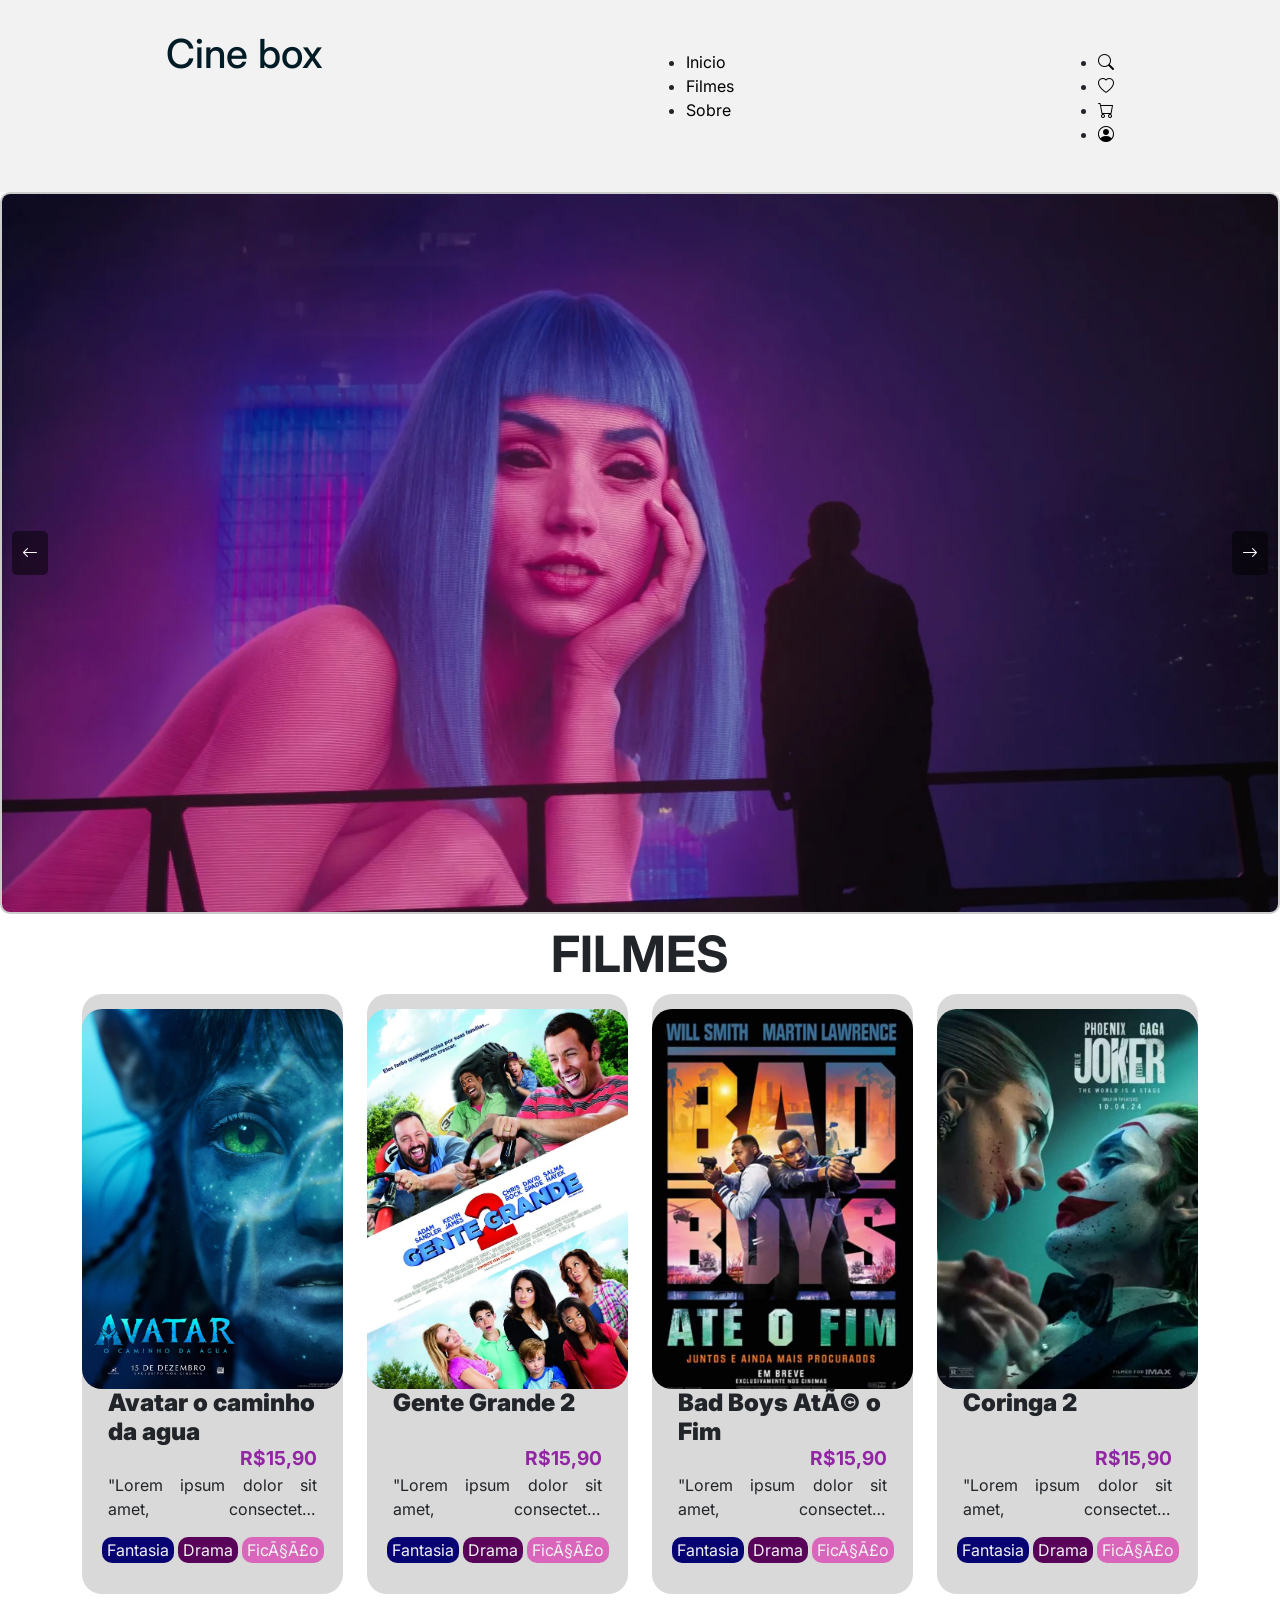
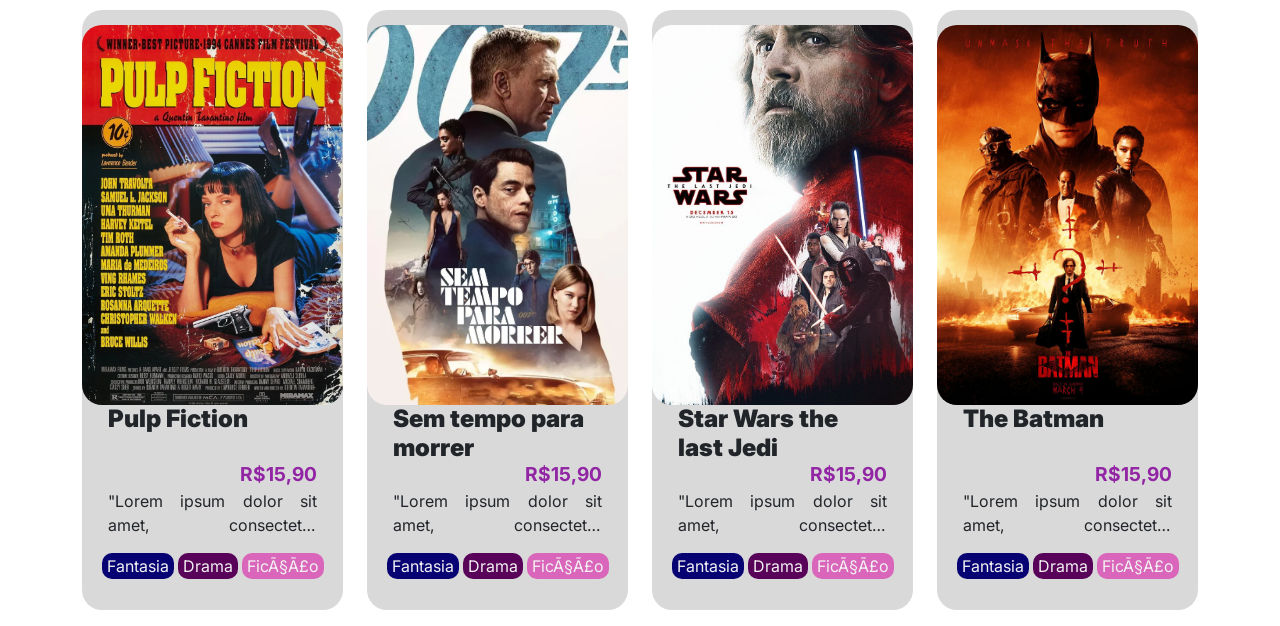
<file: index.html>
<!DOCTYPE html>
<html lang="pt-br">

<head>
    <meta charset="pt-br">
    <meta name="viewport" content="width=device-width, initial-scale=1.0">
    <title>Cinebox</title>

    <link href="https://cdn.jsdelivr.net/npm/bootstrap@5.3.3/dist/css/bootstrap.min.css" rel="stylesheet"
        integrity="sha384-QWTKZyjpPEjISv5WaRU9OFeRpok6YctnYmDr5pNlyT2bRjXh0JMhjY6hW+ALEwIH" crossorigin="anonymous">

    <link rel="stylesheet" href="./assets/css/style.css">
    <link rel="stylesheet" href="./assets/css/carrossel.css">
    <link rel="stylesheet" href="./assets/css/filmes.css">
    <link rel="stylesheet" href="./assets/js/offcanvas.js">
</head>

<body>
    <header>
        <nav>
            <a href="#" class="logo">
                <h1>Cine box</h1>
            </a>
            <ul class="menu">
                <li><a href="#">Inicio</a></li>
                <li><a href="#">Filmes</a></li>
                <li><a href="#">Sobre</a></li>
            </ul>

            <ul class="menu-icones">
                <li><a href="#"><i class="bi bi-search"></i></a></li>
                <li><a href="#"><i class="bi bi-heart"></i></a></li>
                <li><a href="#"><i class="bi bi-cart"></i></a></li>
                <li><a href="#"><i class="bi bi-person-circle"></i></a></li>
            </ul>
            <!-- começando com o hamburguer -->
            <button class="menu-oculto" onclick="javascript:abrirNav()">
                <i class="bi bi-list"></i>
            </button>
            <div id="offcanvas" class="menu-oculto">
                <button class="fechar" onclick="javascript:fecharNav()">
                    <i class="bi bi-x"></i>
                </button>
                <a href="index.html">Inicio</a>
                <a href="#">Filmes</a>
                <a href="#">Sobre</a>
            </div>
        </nav>
    </header>
    <section id="banner">
        <!-- id é um identificador unico, ao contrario dda classe que existe varias -->
        <main class="carrossel-container">
            <div class="carrossel">
                <img src="./assets/img/banner/banner_00.jpg" alt="Banner_00">
                <img src="./assets/img/banner/banner_01.jpg" alt="Banner_01">
                <img src="./assets/img/banner/banner_02.jpg" alt="Banner_02">
                <img src="./assets/img/banner/banner_03.jpg" alt="Banner_03">
                <img src="./assets/img/banner/banner_04.jpg" alt="Banner_04">
                <img src="./assets/img/banner/banner_05.jpg" alt="Banner_05">
                <img src="./assets/img/banner/banner_06.jpg" alt="Banner_06">
            </div>
            <!-- precisa colocar todas as imagens dentro de um identificador -->
            <button class="anterior" onclick="javascript:anteriorSlide()"><i class="bi bi-arrow-left"></i></button>
            <button class="proximo" onclick="javascript:proximoSlide()"><i class="bi bi-arrow-right"></i></button>
        </main>
    </section>
    <section id="filmes_recomendados">
        <h2 class="titulo"> Filmes </h2>
        <main class="container">
            <div class="row">
                <div class="col col-3">
                    <figure>
                        <!-- se começa primeiro a tag  figure para prossegir com o figcapture  -->
                        <img src="./assets/img/poster/avatar-o-caminho-da-agua.png"
                            alt="Poster do filme Avatar o caminho da agua" class="foto-produto">

                        <figcaption>
                            <!-- conteudo do card colocar o que esta logo abaixo da foto; -->
                            <h4>Avatar o caminho da agua</h4>
                            <!-- o span é o elemento de linha, adequado para aplicar estilos aocontrario da div que é um elemento em bloco  -->
                            <span class="preco">R$15,90</span>
                            <p class="descricao">"Lorem ipsum dolor sit amet, consectetur adipiscing elit, sed do
                                eiusmod tempor incididunt ut labore et dolore magna aliqua. Ut enim ad minim veniam,
                                quis nostrud exercitation ullamco laboris nisi ut aliquip ex ea commodo consequat. Duis
                                aute irure dolor in reprehenderit in voluptate velit esse cillum dolore eu fugiat nulla
                                pariatur. Excepteur sint occaecat cupidatat non proident, sunt in culpa qui officia
                                deserunt mollit anim id est laborum."</p>
                        </figcaption>
                        <span class="genero">
                            <label style="background-color: #070373;">Fantasia</label>
                            <label style="background-color: #580259;">Drama</label>
                            <label style="background-color: #D966BA;">Ficção</label>
                        </span>

                    </figure>
                </div>
                <div class="col col-3">
                    <figure>
                        <img src="./assets/img/poster/gente-grande-2.png" alt="Poster do filme Gente grande 2"
                            class="foto-produto">
                        <figcaption>
                            <h4>Gente Grande 2</h4>
                            <span class="preco">R$15,90</span>
                            <p class="descricao">"Lorem ipsum dolor sit amet, consectetur adipiscing elit, sed do
                                eiusmod tempor incididunt ut labore et dolore magna aliqua. Ut enim ad minim veniam,
                                quis nostrud exercitation ullamco laboris nisi ut aliquip ex ea commodo consequat. Duis
                                aute irure dolor in reprehenderit in voluptate velit esse cillum dolore eu fugiat nulla
                                pariatur. Excepteur sint occaecat cupidatat non proident, sunt in culpa qui officia
                                deserunt mollit anim id est laborum."</p>
                        </figcaption>
                        <span class="genero">
                            <label style="background-color: #070373;">Fantasia</label>
                            <label style="background-color: #580259;">Drama</label>
                            <label style="background-color: #D966BA;">Ficção</label>
                        </span>

                    </figure>
                </div>
                <div class="col col-3">
                    <figure>
                        <img src="./assets/img/poster/bad-boys-ate-o-fim.png"
                            alt="Poster do filme bad bad-boys-ate-o-fim" class="foto-produto">
                        <figcaption>
                            <h4>Bad Boys Até o Fim</h4>
                            <span class="preco">R$15,90</span>
                            <p class="descricao">"Lorem ipsum dolor sit amet, consectetur adipiscing elit, sed do
                                eiusmod tempor incididunt ut labore et dolore magna aliqua. Ut enim ad minim veniam,
                                quis nostrud exercitation ullamco laboris nisi ut aliquip ex ea commodo consequat. Duis
                                aute irure dolor in reprehenderit in voluptate velit esse cillum dolore eu fugiat nulla
                                pariatur. Excepteur sint occaecat cupidatat non proident, sunt in culpa qui officia
                                deserunt mollit anim id est laborum."</p>
                        </figcaption>
                        <span class="genero">
                            <label style="background-color: #070373;">Fantasia</label>
                            <label style="background-color: #580259;">Drama</label>
                            <label style="background-color: #D966BA;">Ficção</label>
                        </span>

                    </figure>
                </div>
                <div class="col col-3">
                    <figure>
                        <img src="./assets/img/poster/coringa-2.png" alt="Poster do filme coringa-2"
                            class="foto-produto">
                        <figcaption>
                            <h4>Coringa 2</h4>
                            <span class="preco">R$15,90</span>
                            <p class="descricao">"Lorem ipsum dolor sit amet, consectetur adipiscing elit, sed do
                                eiusmod tempor incididunt ut labore et dolore magna aliqua. Ut enim ad minim veniam,
                                quis nostrud exercitation ullamco laboris nisi ut aliquip ex ea commodo consequat. Duis
                                aute irure dolor in reprehenderit in voluptate velit esse cillum dolore eu fugiat nulla
                                pariatur. Excepteur sint occaecat cupidatat non proident, sunt in culpa qui officia
                                deserunt mollit anim id est laborum."</p>
                        </figcaption>
                        <span class="genero">
                            <label style="background-color: #070373;">Fantasia</label>
                            <label style="background-color: #580259;">Drama</label>
                            <label style="background-color: #D966BA;">Ficção</label>
                        </span>

                    </figure>
                </div>
                <div class="col col-3">
                    <figure>
                        <img src="./assets/img/poster/pulp-fiction.png" alt="Poster do filme pulp-fiction"
                            class="foto-produto">

                        <figcaption>
                            <h4>Pulp Fiction</h4>
                            <span class="preco">R$15,90</span>
                            <p class="descricao">"Lorem ipsum dolor sit amet, consectetur adipiscing elit, sed do
                                eiusmod tempor incididunt ut labore et dolore magna aliqua. Ut enim ad minim veniam,
                                quis nostrud exercitation ullamco laboris nisi ut aliquip ex ea commodo consequat. Duis
                                aute irure dolor in reprehenderit in voluptate velit esse cillum dolore eu fugiat nulla
                                pariatur. Excepteur sint occaecat cupidatat non proident, sunt in culpa qui officia
                                deserunt mollit anim id est laborum."</p>
                        </figcaption>
                        <span class="genero">
                            <label style="background-color: #070373;">Fantasia</label>
                            <label style="background-color: #580259;">Drama</label>
                            <label style="background-color: #D966BA;">Ficção</label>
                        </span>

                    </figure>
                </div>
                <div class="col col-3">
                    <figure>
                        <img src="./assets/img/poster/sem-tempo-para-morrer.png"
                            alt="Poster do filme sem sem-tempo-para-morrer" class="foto-produto">
                        <figcaption>
                            <h4>Sem tempo para morrer</h4>
                            <span class="preco">R$15,90</span>
                            <p class="descricao">"Lorem ipsum dolor sit amet, consectetur adipiscing elit, sed do
                                eiusmod tempor incididunt ut labore et dolore magna aliqua. Ut enim ad minim veniam,
                                quis nostrud exercitation ullamco laboris nisi ut aliquip ex ea commodo consequat. Duis
                                aute irure dolor in reprehenderit in voluptate velit esse cillum dolore eu fugiat nulla
                                pariatur. Excepteur sint occaecat cupidatat non proident, sunt in culpa qui officia
                                deserunt mollit anim id est laborum."</p>
                        </figcaption>
                        <span class="genero">
                            <label style="background-color: #070373;">Fantasia</label>
                            <label style="background-color: #580259;">Drama</label>
                            <label style="background-color: #D966BA;">Ficção</label>
                        </span>

                    </figure>
                </div>
                <div class="col col-3">
                    <figure>
                        <img src="./assets/img/poster/star-wars-the-last-jedi.png"
                            alt="Poster do filme Star star-wars-the-last-jedi" class="foto-produto">
                        <figcaption>
                            <h4>Star Wars the last Jedi</h4>
                            <span class="preco">R$15,90</span>
                            <p class="descricao">"Lorem ipsum dolor sit amet, consectetur adipiscing elit, sed do
                                eiusmod tempor incididunt ut labore et dolore magna aliqua. Ut enim ad minim veniam,
                                quis nostrud exercitation ullamco laboris nisi ut aliquip ex ea commodo consequat. Duis
                                aute irure dolor in reprehenderit in voluptate velit esse cillum dolore eu fugiat nulla
                                pariatur. Excepteur sint occaecat cupidatat non proident, sunt in culpa qui officia
                                deserunt mollit anim id est laborum."</p>
                        </figcaption>
                        <span class="genero">
                            <label style="background-color: #070373;">Fantasia</label>
                            <label style="background-color: #580259;">Drama</label>
                            <label style="background-color: #D966BA;">Ficção</label>
                        </span>

                    </figure>
                </div>
                <div class="col col-3">
                    <figure>
                        <img src="./assets/img/poster/the-batman.png" alt="Poster do filme The the-batman"
                            class="foto-produto">
                        <figcaption>
                            <h4>The Batman</h4>
                            <span class="preco">R$15,90</span>
                            <p class="descricao">"Lorem ipsum dolor sit amet, consectetur adipiscing elit, sed do
                                eiusmod tempor incididunt ut labore et dolore magna aliqua. Ut enim ad minim veniam,
                                quis nostrud exercitation ullamco laboris nisi ut aliquip ex ea commodo consequat. Duis
                                aute irure dolor in reprehenderit in voluptate velit esse cillum dolore eu fugiat nulla
                                pariatur. Excepteur sint occaecat cupidatat non proident, sunt in culpa qui officia
                                deserunt mollit anim id est laborum."</p>
                        </figcaption>
                        <span class="genero">
                            <label style="background-color: #070373;">Fantasia</label>
                            <label style="background-color: #580259;">Drama</label>
                            <label style="background-color: #D966BA;">Ficção</label>
                        </span>

                    </figure>
                </div>

            </div>


        </main>
    </section>

</body>
<script src="./assets/js/carrossel.js"></script>
<script src="./assets/js/offcanvas.js"></script>

</html>
</file>
<file: assets/css/carrossel.css>
#banner{
    display: flex;
    align-items: center;
    justify-content: center;
}

#banner img{
    width: 100%;
}

.carrossel-container{
    width: 100%;
    max-width: 1920px;
    border: 2px solid #cccccc;
    border-radius: 10px;
    overflow: hidden;
    /* overflow é aquilo que aparecer a mais ele esconda */
    position: relative;
}

.carrossel {
    display: flex;
    transition: transform 1s ease-in-out;
    /* toda a vez que o transition encontrar o tramsform, que em 1 segundo vai fazer o ease-in-out -> tipo de transição */
}

.carrossel-container>button{
    /* o carrossel - container dentro tem varios buttoms */
    background-color: rgba(0,0, 0, 0.5);
    color: white;
    padding: 10px;
    border-radius: 5px;
    border: none;
    transform: translateY(-50%);
    position: absolute;
    /* valor absoluto o comando que der recebe */
    top: 50%;
}
.carrossel-container>button.anterior{
    /* a div chamada carrossel-container tem button com o nome anterior e o left posiciona o item 10px para a esquerda */
    left: 10px;
}
.carrossel-container>button.proximo{
    /* a div chamada carrossel-container tem button com o nome proximo e o right posiciona o item 10px para a direita */
    right: 10px;
}
</file>
<file: assets/css/filmes.css>
#filmes_recomendados>h2.titulo{
    text-align: center;
    text-transform: uppercase;
    font-size: 50px;
    font-weight: 700;
    margin: 10px 0;

}

#filmes_recomendados figure{
    background-color: #D9D9D9;
    padding: 15px 0; 
    max-width: 400px;
    width: 100%;
    height: 600px;

    border-radius: 20px;
    text-align: center;
}

#filmes_recomendados .foto-produto{
    height: 95%;
    width: 100%;

    /* o max-height alcança o tamanho maximo da imagem */
    max-height: 380px;
    max-width: 280px;
    border-radius: 20px;
    object-fit: cover;
}

#filmes_recomendados figcaption{
    /* background-color: tomato; */
    /* pra ele ser sempre 10% do max width, sempre que uso% é porque nao e algo fixo */
    padding: 0 10%;
    display: flex;
    /* flex grow para usar o espaço disponivel ao todo */
    flex-grow: 1;
    flex-direction: column;
    
}

#filmes_recomendados figcaption h4{
    margin-bottom: 0;
    font-weight: 900;
    text-align: start;
    height: 55px;
}

#filmes_recomendados span.preco{
    /* o id filmes_remendados onde tem a tag span com a classe preco, é o caminho  */
    color: #9125A3;
    font-weight: 700;
    font-size: 1.2rem;
    text-align: end;
}

#filmes_recomendados figcaption p{
    text-align: justify;
    /* webkit libera novos comandos secretos que estao em desuso */
    display: -webkit-box;
    -webkit-line-clamp: 2;

    /* webkit funciona somente em conjunto */
    -webkit-box-orient: vertical;

    /* Overflow = o que restar
    hidden= esconda */
    overflow: hidden;

    /* ellipsis = reticencias */
    text-overflow: ellipsis;
}

#filmes_recomendados span.genero>label{
background-color: tomato;
padding: 1px 5px;
color: #f2f2f2;
border-radius: 10px;
}
a{
    text-decoration: none;
    color: black;
}
</file>
<file: assets/css/style.css>
@import url('https://fonts.googleapis.com/css2?family=Inter:ital,opsz,wght@0,14..32,100..900;1,14..32,100..900&display=swap');
@import url("https://cdn.jsdelivr.net/npm/bootstrap-icons@1.11.3/font/bootstrap-icons.min.css");
@import url('https://fonts.googleapis.com/css2?family=Inter:wght@100..900&display=swap');

:root {
    --color-black: #0b0e19;
    --color-green: #014040;
    --color-white: #F2F2F2;
    --color-gold: #D48C00;
    --color-gray-light: #D9D9D9;
    --color-black-light: #011C26;
    --color-green-light: #ADD9B0;
    --color-violet-light: #9125A3;
    --color-violet-dark: #210D26;

}

* {
    margin: 0;
    font-family: "Inter", sans-serif;
    font-optical-sizing: auto;
    font-style: normal;
    font-variation-settings:
        "slnt" 0;
}

.escondido {
    display: none;
}

.logo {
    font-weight: bold;
    text-decoration: none;
    color: var(--color-black-light);
    cursor: pointer;
}

.menu-perfil ul:not(.dropdown-menu) {
    list-style: none;
    display: flex;
    gap: 5px;
}

.menu-perfil li:not(.drop) {
    display: inline-block;
}

.menu-perfil li a {
    padding: 8px;
    border-radius: 8px;
    color: var(--color-black);
    text-decoration: none;
    font-family: "Inter", sans-serif;

}

.menu-perfil .selecionado,
.menu-perfil li a:hover {
    background-color: var(--color-black);
    color: var(--color-white);
    border: 1px solid var(--color-black);
}

button.menu-oculto {
    border: none;
    background-color: inherit;
    font-size: 2rem;
    padding: 8px;
    color: var(--color-black);
}

div.menu-oculto {
    height: 100%;
    width: 0;
    position: fixed;
    top: 0;
    left: 0;
    background-color: var(--color-violet-dark);
    overflow-x: hidden;
    padding-top: 60px;
    z-index: 3;
    transition: 0.5s;
}

div.menu-oculto a {
    padding: 8px 8px 8px 32px;
    text-decoration: none;
    font-size: 1.2rem;
    color: var(--color-gray-light);
    display: block;
    transition: 0.3s;
}

div.menu-oculto a:hover {
    color: var(--color-white);
}

div.menu-oculto button.fechar {
    position: absolute;
    top: 0;
    right: 20px;
    font-size: 36px;
    margin-left: 50px;
    border: none;
    color: var(--color-gray-light);
    background-color: inherit;
    padding: none;
    transition: 0.3s;
}

.menu-oculto {
    display: none;
}

#overlay {
    position: fixed;
    top: 0;
    right: 0;
    width: 0;
    height: 100%;
    background: rgba(0, 0, 0, 0.3);
    z-index: 2;
    transition: 0.5s;
}


header nav {
    display: flex;
    align-items: baseline;
    justify-content: space-around;
    padding: 30px 0;
    background-color: var(--color-white);
    width: 100%;
}

#banner {
    display: flex;
    justify-content: center;
    align-items: center;
}

#filmes {
    height: 100%;
}

.carrossel-container {
    width: 100%;
    max-width: 1920px;

    position: relative;
    border: 2px solid #CCCCCC;
    border-radius: 10px;

    overflow: hidden;
}

.carrossel {
    display: flex;
    transition: transform 1s ease-in-out;
}

.carrossel-container>button {
    z-index: 1;
    position: absolute;
    top: 50%;
    transform: translateY(-50%);

    background-color: rgba(0, 0, 0, 0.5);
    color: white;
    padding: 10px;
    cursor: pointer;
    border-radius: 5px;
    border: none;

}

.carrossel-container button:hover {
    background-color: rgba(0, 0, 0, 0.7);
}

.carrossel-container button.prev {
    left: 10px;
}

.carrossel-container button.next {
    right: 10px;
}

.carrossel img {
    width: 100%;
}

@media screen and (min-width: 1920px) {
    .carrossel-container {
        width: 100%;
        max-width: 1920px;
    }
}

main.produtos {
    padding: 20px 0;
}

main.produtos a {
    text-decoration: none;
    color: var(--color-black-light);
}

#filmes .titulo,
#sobre .titulo {
    justify-content: center;
    display: flex;
    font-size: 3.125rem;
    font-family: "Inter", sans-serif;
    font-weight: bold;
    padding: 10px;
    margin-top: 10px;
    margin-left: 10px;
    text-transform: uppercase;
}

#filmes figure {
    background-color: var(--color-gray-light);
    text-align: center;
    /* padding: 15px 0; */
    border-radius: 20px;
    width: 100%;
    max-width: 400px;
    height: 600px;
}

figure a {
    text-decoration: none;
    color: var(--color-black-light);
}

#filmes figcaption {
    padding: 0 10%;
    display: flex;
    flex-direction: column;
    justify-content: space-between;
    max-width: 100%;
    flex-grow: 1;
    /*faz o conteúdo usar o máximo de espaço disponível*/

}

/* preciso corrigir a definição das imagens */
#filmes .foto-produto {
    width: 95%;
    height: 100%;
    max-width: 280px;
    max-height: 380px;
    border-radius: 20px;
    object-fit: cover;
    padding-top: 10px;

}

#filmes figcaption h4 {
    font-size: 1.2rem;
    margin-top: 10px;
    margin-bottom: 0;
    font-weight: 900;
    text-align: start;
    height: 2.4rem;
    /*equivale ao tamanho de 2 linhas*/
}

#filmes figcaption p {
    text-align: justify;
    overflow: hidden;
    text-overflow: ellipsis;
    display: -webkit-box;
    line-clamp: 2;
    -webkit-line-clamp: 2;
    -webkit-box-orient: vertical;
    font-size: 1.2rem;
}

#filmes span.preco {
    color: var(--color-violet);
    font-weight: 700;
    font-size: 1.2rem;
    text-align: end;
    display: flex;
    justify-content: end;
    align-items: end;
}

#filmes .generos,
#detalhe .generos
{
    padding-top: 10px;
    display: inline-flex;
    column-gap: 10px;
    justify-content: center;
    margin-top: auto;
    flex-wrap: wrap;
}

#filmes .generos label,
#detalhe .generos label {
    background-color: tomato;
    color: var(--color-white);
    border-radius: 10px;
    padding: 1px 5px;
}
#detalhe .generos label {
    padding: 4px 20px;
    font-size: 1.2rem;
}

@media screen and (max-width: 768px) {
    /* .menu-perfil {
        display: flex;
        flex-direction: column;
        height: 110px;
    } */

    .menu,
    .menu-compra {
        display: none !important;
    }

    #banner {
        height: 30vh;
        background-position: center;
        background-size: cover;
        background-repeat: no-repeat;
    }

    #filmes figure {
        width: 300px;
        margin: 10px auto;
    }

    .menu-oculto {
        display: inline;
    }


}

#sobre {
    padding: 0 10% 10% 10%;
}

#sobre .descricao p {
    text-align: justify;
    margin-top: 20px;
    font-weight: 500;

}

#sobre .imagem-right {
    width: 100%;
    height: 400px;
    max-width: 400px;
    border-radius: 15px;
    object-fit: cover;
    object-position: right;
}

#sobre .imagem-left {
    width: 100%;
    height: 400px;
    max-width: 400px;
    border-radius: 15px;
    object-fit: cover;
    object-position: left;
}

.footer {
    background-color: var(--color-violet-dark);
    color: var(--color-white);
    padding: 15px 0;
}

.footer a {
    color: var(--color-white);
    text-decoration: none;
}

.footer a:hover {
    text-decoration: underline;
}

.social-icons a {
    color: var(--color-white);
    font-size: 24px;
    margin-right: 15px;
    transition: color 0.3s;
}

.social-icons a:hover {
    color: var(--color-white);
}

.footer-bottom {
    text-align: center;
    padding: 20px 0;
    border-top: 1px solid var(--color-white);
    margin-top: 20px;
}
</file>
